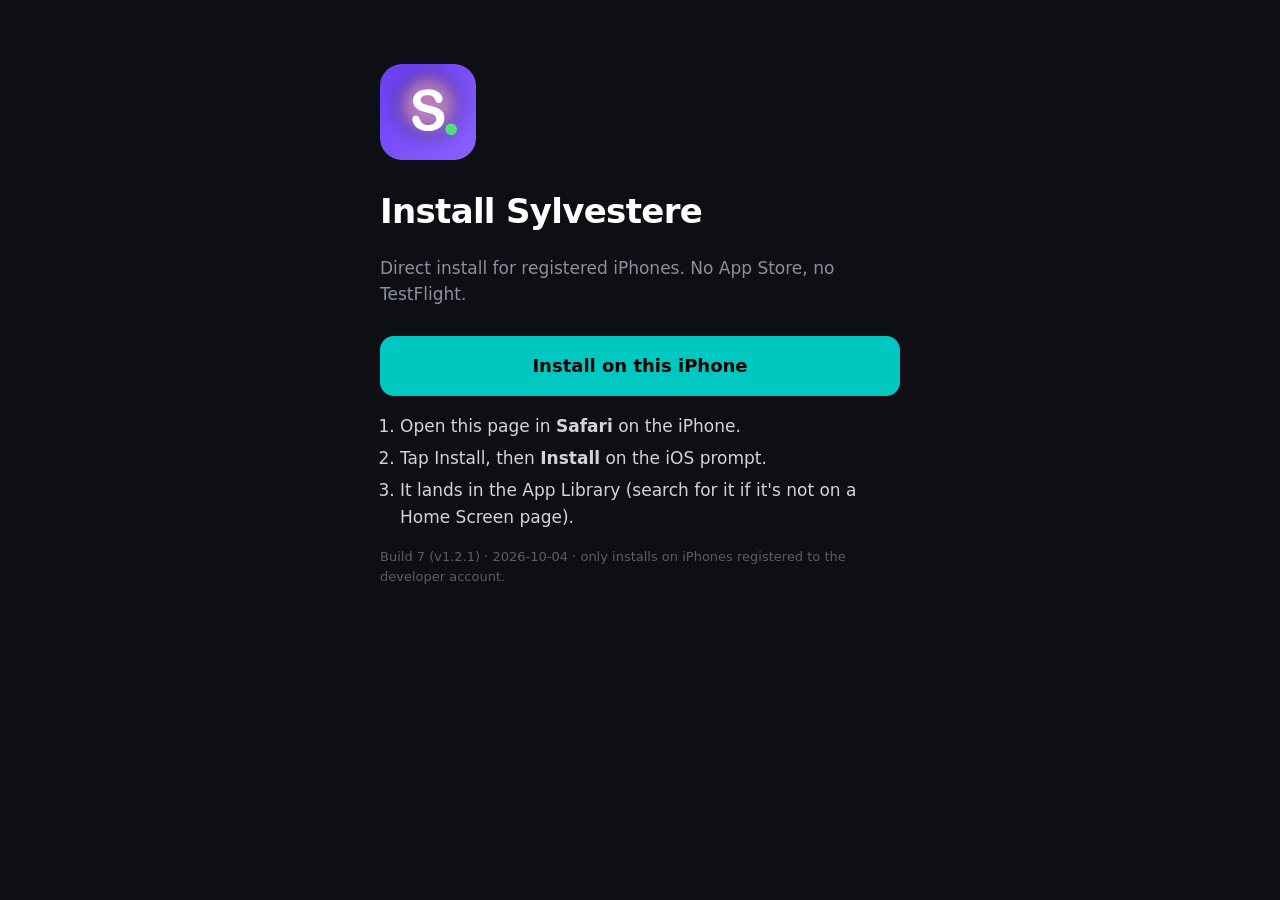
<file: web/install.html>
<!doctype html>
<html lang="en"><head><meta charset="utf-8"><meta name="viewport" content="width=device-width,initial-scale=1"><title>Install Sylvestere</title>
<link rel="apple-touch-icon" href="icon-180.png">
<style>body{margin:0;background:#0d0f14;color:#fff;font:17px/1.55 -apple-system,BlinkMacSystemFont,system-ui,sans-serif}main{max-width:520px;margin:0 auto;padding:64px 22px}
img{width:96px;height:96px;border-radius:22px}h1{margin:18px 0 6px;letter-spacing:-.02em}p{color:#8c909a}
.btn{display:block;text-align:center;margin:28px 0 12px;padding:16px;border-radius:14px;background:#00c7c0;color:#000;font-weight:800;text-decoration:none;font-size:18px}
ol{color:#d4d4d4;padding-left:20px}li{margin:6px 0}.meta{font-size:13px;color:#5a5e68}</style></head>
<body><main>
<img src="icon-180.png" alt=""><h1>Install Sylvestere</h1>
<p>Direct install for registered iPhones. No App Store, no TestFlight.</p>
<a class="btn" href="itms-services://?action=download-manifest&amp;url=https://assiamahs.github.io/sylvestere/ipa/manifest.plist">Install on this iPhone</a>
<ol><li>Open this page in <b>Safari</b> on the iPhone.</li><li>Tap Install, then <b>Install</b> on the iOS prompt.</li><li>It lands in the App Library (search for it if it's not on a Home Screen page).</li></ol>
<p class="meta">Build 7 (v1.2.1) · 2026-10-04 · only installs on iPhones registered to the developer account.</p>
</main></body></html>
</file>
